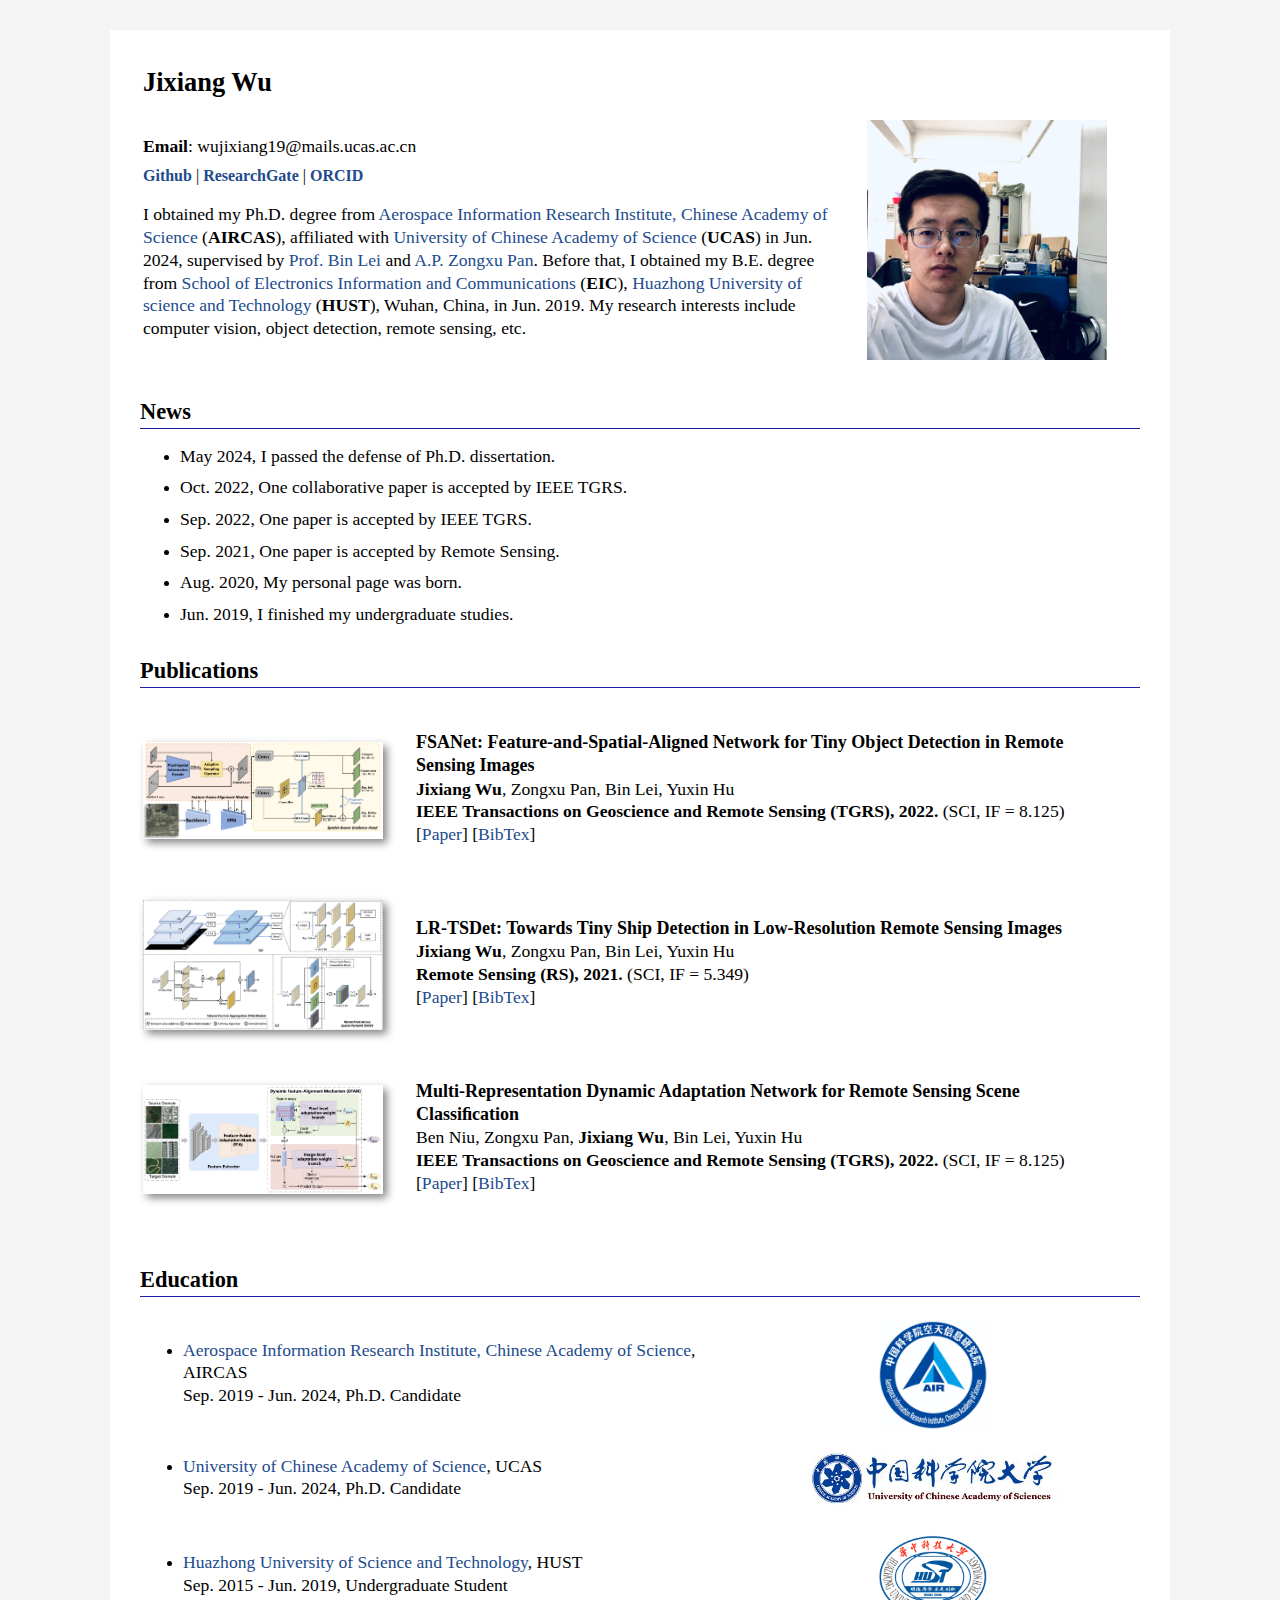
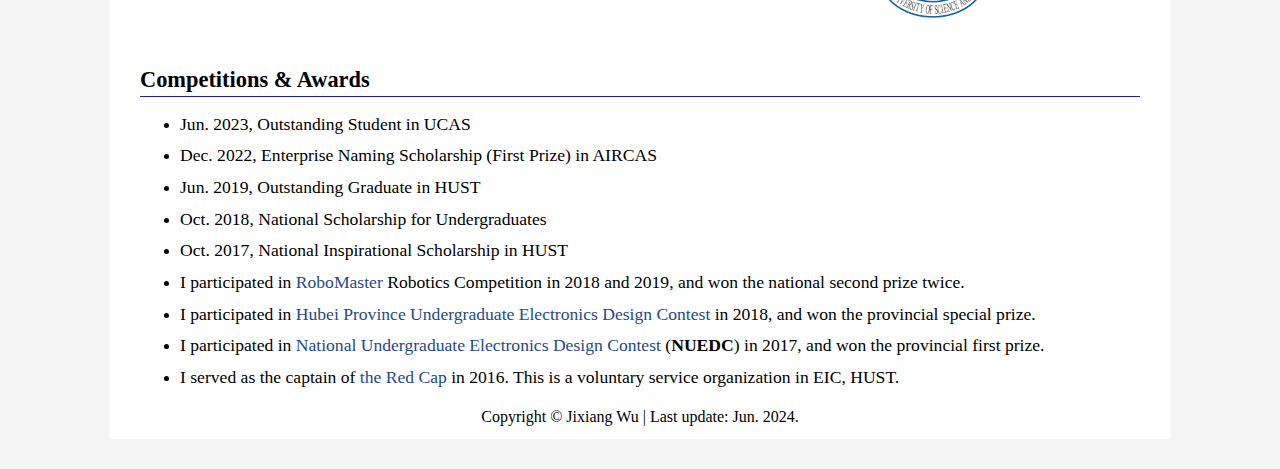
<file: index.html>
<!DOCTYPE html>
<html>
    <head> 
        <meta http-equiv="Content-Type" content="text/html; charset=UTF-8">
        <meta name="author" content="Jixiang Wu">
        <meta name="description" content="JixiangWu's Homepage">
        <meta name="keywords" content="Jixiang Wu, wujixiang, AIRCAS, UCAS">
        <!-- The icon is a wechat emoji, named GoForIt. -->
        <link rel="shortcut icon" href="./JixiangWu_homepage_files/icon.png" type="image/x-icon">
        <link rel="icon" href="./JixiangWu_homepage_files/icon.png" type="image/x-icon">
        <link rel="stylesheet" href="./JixiangWu_homepage_files/html_style.css" type="text/css" >

        <title>Jixiang Wu</title>
    </head>
    
    <body>
        <!-- <div class="bar">
            <ul>
                <li><a href="#news"><h3>NEWS</h3></a></li>
                <li><a href="#awards"><h3>COMPETITIONS & AWARDS</h3></a></li>
                <li><a href="#education"><h3>EDUCATION</h3></a></li>
                <li><a href="#experience"><h3>EXPERIENCE</h3></a></li>
                <li><a href="#publications"><h3>PUBLICATIONS</h3></a></li>
            </ul>
        </div> -->

        <div>
            <table>
                <tr>
                    <td>
                        <h1>Jixiang Wu</h1>
                    </td>
                </tr>
                <tr>
                    <td>
                        <p><b>Email</b>: wujixiang19@mails.ucas.ac.cn</p>
                        <a href="https://github.com/Lausen-Ng"><b>Github</b></a>
                        | <a href="https://www.researchgate.net/profile/Jixiang_Wu2"><b>ResearchGate</b></a>
                        | <a href="https://orcid.org/my-orcid?orcid=0000-0001-6419-8982"><b>ORCID</b></a>
                        <br>
                        <br>
                        <p>
                            I obtained my Ph.D. degree from <a href="http://www.aircas.ac.cn/">Aerospace Information Research Institute, Chinese Academy of Science</a> (<b>AIRCAS</b>), affiliated with <a href="https://www.ucas.ac.cn/">University of Chinese Academy of Science</a> (<b>UCAS</b>) in Jun. 2024, supervised by <a href="http://people.ucas.ac.cn/~leibin">Prof. Bin Lei</a> and <a href="http://people.ucas.ac.cn/~panzx">A.P. Zongxu Pan</a>. 
                            Before that, I obtained my B.E. degree from <a href="http://ei.hust.edu.cn/">School of Electronics Information and Communications</a> (<b>EIC</b>), <a href="https://www.hust.edu.cn/">Huazhong University of science and Technology</a> (<b>HUST</b>), Wuhan, China, in Jun. 2019. 
                            My research interests include computer vision, object detection, remote sensing, etc.
                        </p>
                    </td>
                    <td align = "center", width = "300px">
                        <img src="./JixiangWu_homepage_files/jixiangwu.jpg" width="240px" alt="">
                    </td>
                </tr>
            </table>
            
        </div>
        
        <div id = "news">
            <h2>News</h2>
            <ul>
                <li><p>May 2024, I passed the defense of Ph.D. dissertation.</p></li>
                <li><p>Oct. 2022, One collaborative paper is accepted by IEEE TGRS.</p></li>
                <li><p>Sep. 2022, One paper is accepted by IEEE TGRS.</p></li>
                <li><p>Sep. 2021, One paper is accepted by Remote Sensing.</p></li>
                <li><p>Aug. 2020, My personal page was born.</p></li>
                <li><p>Jun. 2019, I finished my undergraduate studies. </p></li>

            </ul>
        </div>

        <div id = "publications">
            <h2>Publications</h2>
            <table>

                <tbody>
                    <tr>
                        <td><img src="./JixiangWu_homepage_files/FSANet/framework_fsanet.png" width="240px" style="box-shadow: 4px 4px 8px #888" alt=""></td>
                        <td style="padding:30px">
                            <p>
                                <font size="4" color= "black"><b>FSANet: Feature-and-Spatial-Aligned Network for Tiny Object Detection in Remote Sensing Images</b></font><br>
                                <b>Jixiang Wu</b>, Zongxu Pan, Bin Lei, Yuxin Hu<br>
                                <b>IEEE Transactions on Geoscience and Remote Sensing (TGRS), 2022.</b> (SCI, IF = 8.125)<br>
                                [<a href="https://ieeexplore.ieee.org/document/9881582">Paper</a>]
                                [<a href="./JixiangWu_homepage_files/FSANet/fsanet_bibtex.html">BibTex</a>]
                            </p> 
                        </td>
                    </tr>
                </tbody>

                <tbody>
                    <tr>
                        <td><img src="./JixiangWu_homepage_files/LR-TSDet/framework_LRTSDet.png" width="240px" style="box-shadow: 4px 4px 8px #888" alt=""></td>
                        <td style="padding:30px">
                            <p>
                                <font size="4" color= "black"><b>LR-TSDet: Towards Tiny Ship Detection in Low-Resolution Remote Sensing Images</b></font><br>
                                <b>Jixiang Wu</b>, Zongxu Pan, Bin Lei, Yuxin Hu<br>
                                <b>Remote Sensing (RS), 2021.</b> (SCI, IF = 5.349)<br>
                                [<a href="https://www.mdpi.com/2072-4292/13/19/3890">Paper</a>]
                                [<a href="./JixiangWu_homepage_files/LR-TSDet/lrtsdet_bibtex.html">BibTex</a>]
                            </p> 
                        </td>
                    </tr>
                </tbody>

                <tbody>
                    <tr>
                        <td><img src="./JixiangWu_homepage_files/MRDAN/mrdan.png" width="240px" style="box-shadow: 4px 4px 8px #888" alt=""></td>
                        <td style="padding:30px">
                            <p>
                                <font size="4" color= "black"><b>Multi-Representation Dynamic Adaptation Network for Remote Sensing Scene Classiﬁcation</b></font><br>
                                Ben Niu, Zongxu Pan, <b>Jixiang Wu</b>, Bin Lei, Yuxin Hu<br>
                                <b>IEEE Transactions on Geoscience and Remote Sensing (TGRS), 2022.</b> (SCI, IF = 8.125)<br>
                                [<a href="https://ieeexplore.ieee.org/document/9930794">Paper</a>]
                                [<a href="./JixiangWu_homepage_files/MRDAN/mrdan_bibtex.html">BibTex</a>]
                            </p> 
                        </td>
                    </tr>
                </tbody>

            </table>

        </div>

        <!-- <div id = "experience">
            <h2>
                Experience
                <font color = "red", size = "-0">(To be updated)</font>
            </h2> -->
            <!-- <ul class="list">
                <table>
                    <tr height = "100px">   
                        <td>
                            <li>
                                <p>
                                    <a href="https://www.ucas.ac.cn/">University of Chinese Academy of Science</a>, UCAS
                                    <br>Sep.2019 - Now, Ph.D. Candidate
                                </p>
                            </li>
                        </td>
                        <td style = "padding: 5px;" align="center" width ="500px">
                            <img src="./JixiangWu_homepage_files/University_of_Chinese_Academy_of_Sciences-Logo.png" width="260px">
                        </td>
                    </tr>
                    <tr>
                        <td>
                            <li><p><a href="https://www.hust.edu.cn/">Huazhong University of Science and Technology</a>, HUST
                                <br>Sep.2015 - Jun. 2019, Undergraduate Student</p></li>
                        </td>
                        <td style = "padding: 5px;" align="center">
                            <img src="./JixiangWu_homepage_files/Hustseals.png" width="110px">
                        </td>
                    </tr> 
                </table> -->

        <!-- </div> -->

        <div id = "education">
            <h2>Education</h2>
            <ul class="list">
                    <table border = "0">
                        <tr>   
                            <td>
                                <li>
                                    <p><a href="http://www.aircas.ac.cn/">Aerospace Information Research Institute, Chinese Academy of Science</a>, AIRCAS
                                        <br>Sep. 2019 - Jun. 2024, Ph.D. Candidate</p>
                                </li>
                            </td>
                            <td style = "padding: 5px;" align="center">
                                <img src="./JixiangWu_homepage_files/logo_kty.jpg" width="110px">
                            </td>
                        </tr>
                        <tr>   
                            <td>
                                <li>
                                    <p><a href="https://www.ucas.ac.cn/">University of Chinese Academy of Science</a>, UCAS
                                        <br>Sep. 2019 - Jun. 2024, Ph.D. Candidate</p>
                                </li>
                            </td>
                            <td style = "padding: 5px;" align="center">
                                <img src="./JixiangWu_homepage_files/University_of_Chinese_Academy_of_Sciences-Logo.png" width="260px">
                            </td>
                        </tr>
                        <tr height = "100px">
                            <td>
                                <li>
                                    <p><a href="https://www.hust.edu.cn/">Huazhong University of Science and Technology</a>, HUST
                                    <br>Sep. 2015 - Jun. 2019, Undergraduate Student</p>
                                </li>
                            </td>
                            <td style = "padding: 5px;" align="center", width = "400px">
                                <img src="./JixiangWu_homepage_files/Hustseals.png" width="120px">
                            </td>
                        </tr> 
                    </table>
            </ul>
        </div>

        <div id = "awards">
            <h2>Competitions & Awards</h2>
            <ul>
                <li><p>Jun. 2023, Outstanding Student in UCAS</p></li>
                <li><p>Dec. 2022, Enterprise Naming Scholarship (First Prize) in AIRCAS</p></li>
                <li><p>Jun. 2019, Outstanding Graduate in HUST</p></li>
                <li><p>Oct. 2018, National Scholarship for Undergraduates</p></li>
                <li><p>Oct. 2017, National Inspirational Scholarship in HUST</p></li>
                <li><p>I participated in <a href="https://www.robomaster.com/zh-CN">RoboMaster</a> Robotics Competition in 2018 and 2019, and won the national second prize twice.</p></li>
                <li><p>I participated in <a href="http://210.42.121.231:8080/edc/index.jsp">Hubei Province Undergraduate Electronics Design Contest</a> in 2018, and won the provincial special prize.</p></li>
                <li><p>I participated in <a href="http://nuedc.xjtu.edu.cn/">National Undergraduate Electronics Design Contest</a> (<b>NUEDC</b>) in 2017, and won the provincial first prize.</p></li>
                <li><p>I served as the captain of <a href="https://baike.baidu.com/item/华中科技大学电信系“小红帽”义务维修队">the Red Cap</a> 
                    in 2016. This is a voluntary service organization in EIC, HUST. </p></li>
            </ul>
        </div>

        <center>
            <script type='text/javascript' id='clustrmaps' src='//cdn.clustrmaps.com/map_v2.js?cl=ffffff&w=300&t=tt&d=zjMCzZ64nHb4vwuxW-jQwPYHAfq8dGEekdruCJTs0T0&co=2d78ad&ct=ffffff&cmo=3acc3a&cmn=ff5353'></script>
        </center>
        
        <table width="100%"> 
            <tr> 
                <td align="center">Copyright &copy; Jixiang Wu | Last update: Jun. 2024.</td>
            </tr> 
        </table>
    
    </body>
    
</html>
</file>
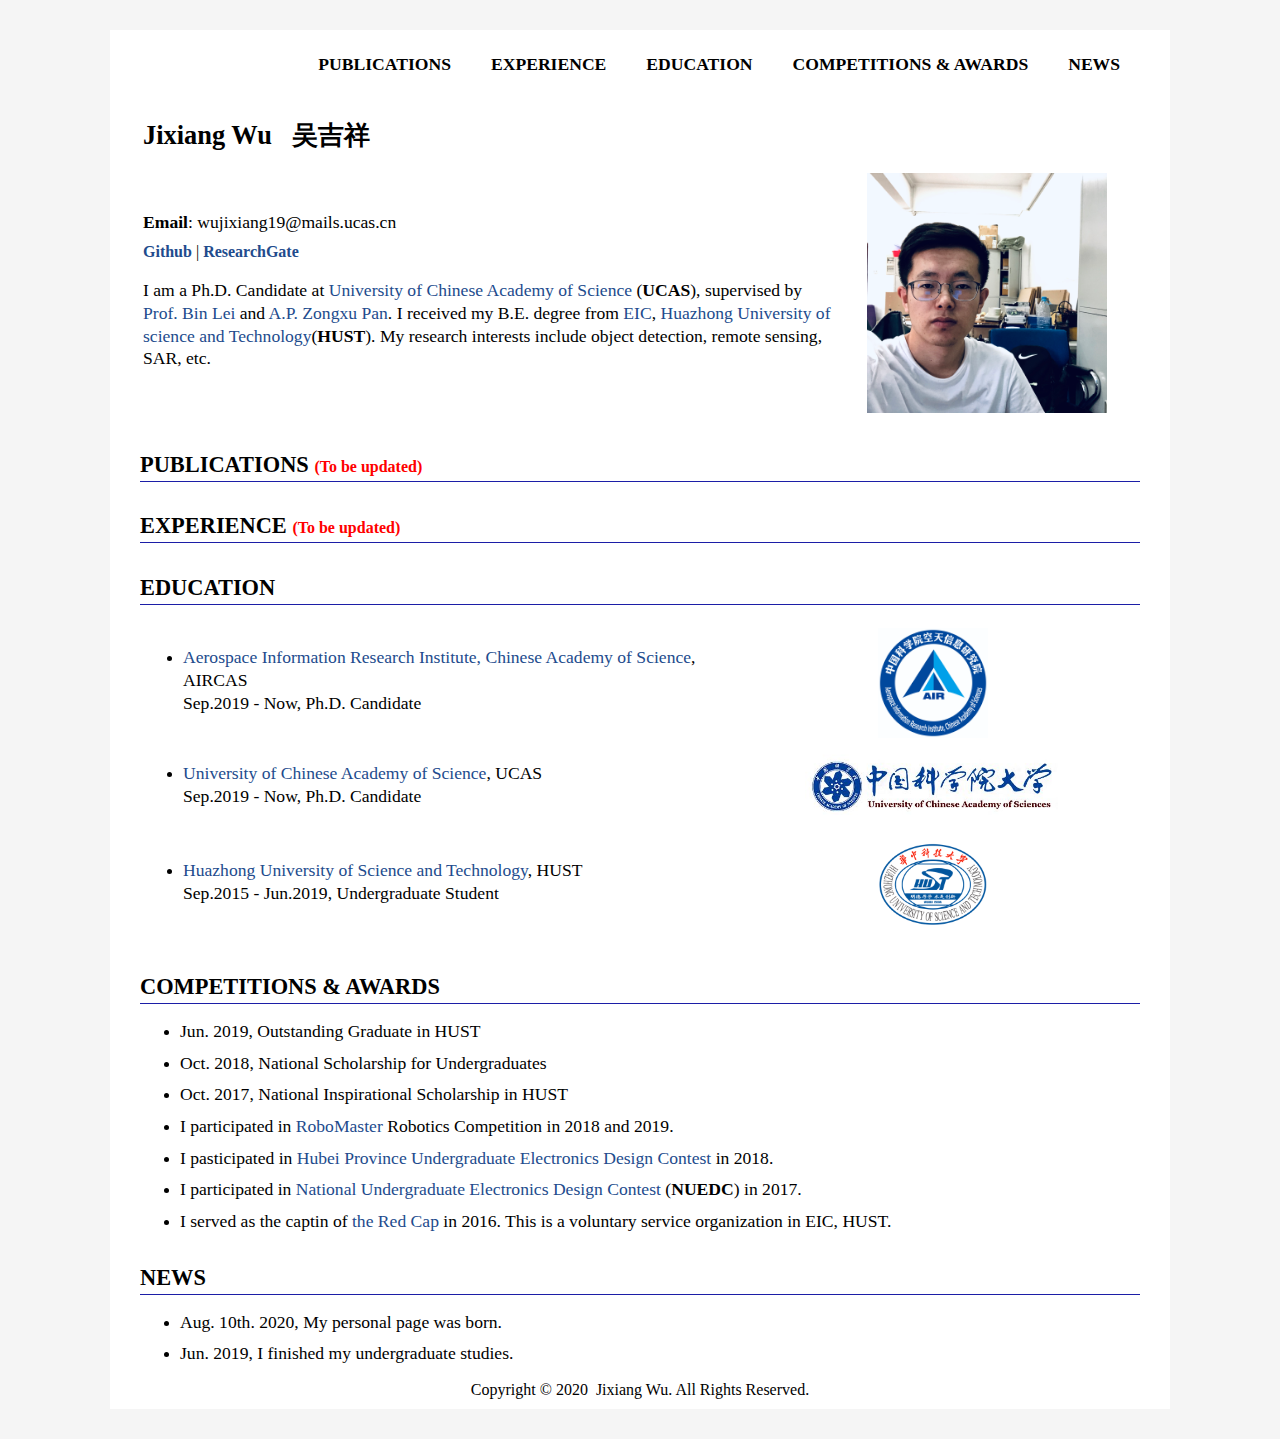
<file: JixiangWu_homepage.html>
<!DOCTYPE html>
<html>
    <head> 
        <meta http-equiv="Content-Type" content="text/html; charset=UTF-8">
        <meta name="author" content="Jixiang Wu(吴吉祥)">
        <meta name="description" content="JixiangWu's Homepage">
        <meta name="keywords" content="Jixiang Wu, wujixiang, 吴吉祥, IECAS, UCAS">
        <!-- The icon is a wechat emoji, named GoForIt. -->
        <link rel="shortcut icon" href="./JixiangWu_homepage_files/icon.png" type="image/x-icon">
        <link rel="icon" href="./JixiangWu_homepage_files/icon.png" type="image/x-icon">
        <link rel="stylesheet" href="./JixiangWu_homepage_files/html_style.css" type="text/css" >

        <title>Jixiang Wu | Homepage</title>
    </head>
    
    <body>
        <div class="bar">
            <ul>
                <li><a href="#news"><h3>NEWS</h3></a></li>
                <li><a href="#awards"><h3>COMPETITIONS & AWARDS</h3></a></li>
                <li><a href="#education"><h3>EDUCATION</h3></a></li>
                <li><a href="#experience"><h3>EXPERIENCE</h3></a></li>
                <li><a href="#publications"><h3>PUBLICATIONS</h3></a></li>
            </ul>
        </div>

        <div>
            <table>
                <tr>
                    <td>
                        <h1>Jixiang Wu &nbsp; 吴吉祥</h1>
                    </td>
                </tr>
                <tr>
                    <td>
                        <p><b>Email</b>: wujixiang19@mails.ucas.cn</p>
                        <a href="https://github.com/Lausen-Ng"><b>Github</b></a>
                        | <a href="https://www.researchgate.net/profile/Jixiang_Wu2"><b>ResearchGate</b></a><br>
                        <br>
                        <p>I am a Ph.D. Candidate at <a href="https://www.ucas.ac.cn/">University of Chinese Academy of Science</a> (<b>UCAS</b>), 
                            supervised by <a href="http://people.ucas.ac.cn/~leibin">Prof. Bin Lei</a>  and <a href="http://people.ucas.ac.cn/~panzx">A.P. Zongxu Pan</a>. 
                            I received my B.E. degree from <a href="http://ei.hust.edu.cn/">EIC</a>, <a href="https://www.hust.edu.cn/">Huazhong University of science and Technology</a>(<b>HUST</b>). 
                            My research interests include object detection, remote sensing, SAR, etc.
                        </p>
                    </td>
                    <td align = "center", width = "300px">
                        <img src="./JixiangWu_homepage_files/jixiangwu.jpg" width="240px" alt="">
                    </td>
                </tr>
            </table>
            
        </div>
        

        <div id = "publications">
            <h2>
                PUBLICATIONS 
                <font color = "red", size = "-0">(To be updated)</font>
            </h2>
            <!-- <table>
                <tbody>
                    <tr>
                        <td><img src="./JixiangWu_homepage_files/demo_pic.jpeg" width="200px" style="box-shadow: 4px 4px 8px #888" alt=""></td>
                        <td style="padding:30px">
                            <p>
                                <b>Small Object Detection</b><br>
                                <b>Author Name *</b>, Author Name 1, Author Name 2, Author Name 3</font><br>
                                IEEE Transactions on Geoscience and Remote Sensing (<b>TGRS</b>), 202x. </font> <br>
                                [<a href="https://www.baidu.com/">Paper</a>]
                                [<a href="https://www.baidu.com/">Code</a>]
                            </p>
                                
                        </td>
                    </tr>
                </tbody>
            </table> -->
            
        </div>

        <div id = "experience">
            <h2>
                EXPERIENCE
                <font color = "red", size = "-0">(To be updated)</font>
            </h2>
            <!-- <ul class="list">
                <table>
                    <tr height = "100px">   
                        <td>
                            <li>
                                <p>
                                    <a href="https://www.ucas.ac.cn/">University of Chinese Academy of Science</a>, UCAS
                                    <br>Sep.2019 - Now, Ph.D. Candidate
                                </p>
                            </li>
                        </td>
                        <td style = "padding: 5px;" align="center" width ="500px">
                            <img src="./JixiangWu_homepage_files/University_of_Chinese_Academy_of_Sciences-Logo.png" width="260px">
                        </td>
                    </tr>
                    <tr>
                        <td>
                            <li><p><a href="https://www.hust.edu.cn/">Huazhong University of Science and Technology</a>, HUST
                                <br>Sep.2015 - Jun. 2019, Undergraduate Student</p></li>
                        </td>
                        <td style = "padding: 5px;" align="center">
                            <img src="./JixiangWu_homepage_files/Hustseals.png" width="110px">
                        </td>
                    </tr> 
                </table> -->

        </div>

        <div id = "education">
            <h2>EDUCATION</h2>
            <ul class="list">
                    <table border = "0">
                        <tr>   
                            <td>
                                <li>
                                    <p><a href="http://www.aircas.ac.cn/">Aerospace Information Research Institute, Chinese Academy of Science</a>, AIRCAS
                                        <br>Sep.2019 - Now, Ph.D. Candidate</p>
                                </li>
                            </td>
                            <td style = "padding: 5px;" align="center">
                                <img src="./JixiangWu_homepage_files/logo_kty.jpg" width="110px">
                            </td>
                        </tr>
                        <tr>   
                            <td>
                                <li>
                                    <p><a href="https://www.ucas.ac.cn/">University of Chinese Academy of Science</a>, UCAS
                                        <br>Sep.2019 - Now, Ph.D. Candidate</p>
                                </li>
                            </td>
                            <td style = "padding: 5px;" align="center">
                                <img src="./JixiangWu_homepage_files/University_of_Chinese_Academy_of_Sciences-Logo.png" width="260px">
                            </td>
                        </tr>
                        <tr height = "100px">
                            <td>
                                <li>
                                    <p><a href="https://www.hust.edu.cn/">Huazhong University of Science and Technology</a>, HUST
                                    <br>Sep.2015 - Jun.2019, Undergraduate Student</p>
                                </li>
                            </td>
                            <td style = "padding: 5px;" align="center", width = "400px">
                                <img src="./JixiangWu_homepage_files/Hustseals.png" width="120px">
                            </td>
                        </tr> 
                    </table>
            </ul>
        </div>

        <div id = "awards">
            <h2>COMPETITIONS & AWARDS</h2>
            <ul>
                <li><p>Jun. 2019, Outstanding Graduate in HUST</p></li>
                <li><p>Oct. 2018, National Scholarship for Undergraduates</p></li>
                <li><p>Oct. 2017, National Inspirational Scholarship in HUST</p></li>
                <li><p>I participated in <a href="https://www.robomaster.com/zh-CN">RoboMaster</a> Robotics Competition in 2018 and 2019.</p></li>
                <li><p>I pasticipated in <a href="https://res.nuedc-training.com.cn/s/pdf/2018/07/31/file201807314354.pdf">Hubei Province Undergraduate Electronics Design Contest</a> in 2018.</p></li>
                <li><p>I participated in <a href="http://nuedc.xjtu.edu.cn/">National Undergraduate Electronics Design Contest</a> (<b>NUEDC</b>) in 2017.</p></li>
                <li><p>I served as the captin of <a href="https://baike.baidu.com/item/华中科技大学电信系“小红帽”义务维修队">the Red Cap</a> 
                    in 2016. This is a voluntary service organization in EIC, HUST. </p></li>
            </ul>
        </div>

        <div id = "news">
            <h2>NEWS</h2>
            <ul>
                <li>
                    <p>Aug. 10th. 2020, My personal page was born.</p>
                </li>
                <li>
                    <p>Jun. 2019, I finished my undergraduate studies. </p>
                </li>

            </ul>
        </div>

        <p></p>
        <center>
            Copyright © 2020 &nbsp;Jixiang Wu. All Rights Reserved.
        </center>
    


    </body>
    
</html>
</file>
<file: JixiangWu_homepage_files/html_style.css>
/* 
	Data: 2020-08
*/
table#tlayout {
    border: none;
    border-collapse: separate;
    background: white;
}

html {
    background-color: whitesmoke;
}

body {
    /* font-family:-apple-system, BlinkMacSystemFont, 'Segoe UI', Roboto, Oxygen, Ubuntu, Cantarell, 'Open Sans', 'Helvetica Neue', sans-serif ; */
    font-family: 'Palatino Linotype','Palatino','Microsoft YaHei',serif;
    color: black;
    background-color: white;
    text-align: left;
    margin-top: 30px;
    margin-bottom: 30px;
    margin-left: auto;
    margin-right: auto;
    padding-left:  30px;
    padding-right: 30px;
    padding-top: 4px;
    padding-bottom: 10px;
    max-width: 1000px;
    min-width: auto;

}

#layout-menu {
    background: #f6f6f6;
    border: 1px solid #dddddd;
    padding-top: 0.5em;
    padding-left: 4px;
    padding-right: 4px;
    font-size: 1.0em;
    width: auto;
    white-space: nowrap;
    text-align: left;
    vertical-align: top;
}

#layout-menu td {
    background: #f4f4f4;
    vertical-align: top;
}

#layout-content {
    padding-top: 0.0em;
    padding-left: 1.0em;
    padding-right: 1.0em;
    border: none;
    background: white;
    text-align: left;
    vertical-align: top;
}

#layout-menu a {
    line-height: 1.5em;
    margin-left: 0.5em;
}

tt {
    background: #ffffdd;
}

pre, tt{
    font-size: 90%;
    font-family: monaco, monospace;
}

a, a > tt {
    color: #224b8d;
    text-decoration: none;
}

a:hover {
	border-bottom: 1px gray dotted;
	font-weight: bold;

}

#layout-menu a.current:link, #layout-menu a.current:visited {
	color: #022b6d;
	border-bottom: 1px gray solid;
}
#layout-menu a:link, #layout-menu a:visited, #layout-menu a:hover {
	color: #527bbd;
	text-decoration: none;
}
#layout-menu a:hover {
	text-decoration: none;
}

div.menu-category {
	border-bottom: 1px solid gray;
	margin-top: 0.8em;
	padding-top: 0.2em;
	padding-bottom: 0.1em;
	font-weight: bold;
}

div.menu-item {
	padding-left: 16px;
	text-indent: -16px;
}

div#toptitle {
	padding-bottom: 0.2em;
	margin-bottom: 1.5em;
	/*border-bottom: 3px double gray;*/
}

/* Reduce space if we begin the page with a title. */
div#toptitle + h2, div#toptitle + h3 {
	margin-top: 0em;
}

div#subtitle {
	margin-top: 0.0em;
	margin-bottom: 0.0em;
	padding-top: 0em;
	padding-bottom: 0.1em;
}

em {
	font-style: italic;
}

strong {
	font-weight: bold;
}

.bar ul {
    list-style-type: none;
    margin: 0;
    padding: 0;
    overflow: hidden;
    background-color: rgb(255, 255, 255);
}

.bar li {
    float: right;
}

.bar li a {
    display: block;
    color: white;
    text-align: center;
    padding: 1px 20px;
    text-decoration: none;
}

.bar li a:hover {
    background-color: #aaaaaa;
}

.list ul {
    list-style-type: disc;
    
}


h1, h2, h3 {
	color: black;
	margin-top: 0.7em;
	margin-bottom: 0.5em; 
	padding-bottom: 0.2em;
	line-height: 1.0;
    padding-top: 0.5em;
    
}

h1 {
	font-size: 165%;
	padding-bottom: 0.3em;
}

h2 {
	padding-top: 0.8em;
    font-size: 140%;
    color: black;
    border-bottom: 1px solid #1c1ea7;
}

h2 + h3 {
    padding-top: 0.2em;
}

h3 {
	font-size: 110%;
	border-bottom: none;
}

p {
    font-size: 110%;
	margin-top: 0.0em;
	margin-bottom: 0.5em;
	padding: 0;
	line-height: 1.3;
}

div#footer {
	font-size: small;
	border-top: 1px solid #c0c0c0;
	padding-top: 0.1em;
	margin-top: 4.0em;
	color: #c0c0c0;
}

div#footer a {
	color: #80a0b0;
}

div#footer-text {
	float: left;
	padding-bottom: 8px;
}

iv.codeblock, div.infoblock {
	margin-right: 0%;
	margin-top: 1.2em;
	margin-bottom: 1.3em;
}

div.blocktitle {
	font-weight: bold;
	color: #cd7b62;
	margin-top: 1.2em;
	margin-bottom: 0.1em;
}

div.blockcontent {
	border: 1px solid silver;
	padding: 0.3em 0.5em;
}

div.infoblock > div.blockcontent {
	background: #ffffee;
}

div.blockcontent p + ul, div.blockcontent p + ol {
	margin-top: 0.4em;
}

div.infoblock p {
	margin-bottom: 0em;
}

div.infoblock li p, div.infoblock dd p {
	margin-bottom: 0.5em;
}

div.infoblock p + p {
	margin-top: 0.8em;
}

div.codeblock > div.blockcontent {
	background: #f6f6f6;
}

span.pycommand {
	color: #000070;
}

span.statement {
	color: #008800;
}
span.builtin {
	color: #000088;
}
span.special {
	color: #990000;
}
span.operator {
	color: #880000;
}
span.error {
	color: #aa0000;
}
span.comment, span.comment > *, span.string, span.string > * {
	color: #606060;
}

@media print {
	#layout-menu { display: none; }
}

#fwtitle {
	margin: 2px;
}

#fwtitle #toptitle {
	padding-left: 0.5em;
	margin-bottom: 0.5em;
}

#layout-content h1:first-child, #layout-content h2:first-child, #layout-content h3:first-child {
	margin-top: -0.7em;
}

div#toptitle h1, #layout-content div#toptitle h1 {
	margin-bottom: 0.0em;
	padding-bottom: 0.1em;
	padding-top: 0;
	margin-top: 0.5em;
	border-bottom: none;
}

img.eq {
	padding: 0;
	padding-left: 0.1em;
	padding-right: 0.1em;
	margin: 0;
}

img.eqwl {
	padding-left: 2em;
	padding-top: 0.6em;
	padding-bottom: 0.2em;
	margin: 0;
}

table + table {
    margin-top: 1em;
}

tr.heading {
    font-weight: bold;
    border-bottom: 2px solid black;
}

img {
    border: none;
}

table.imgtable, table.imgtable td {
    border: none;
    text-align: left;
}
/* 
	Acknowledgement:
	I want to thank yongchaoxu (EIC,HUST) for his css style, which give me a big help to build my first html.

*/
</file>
